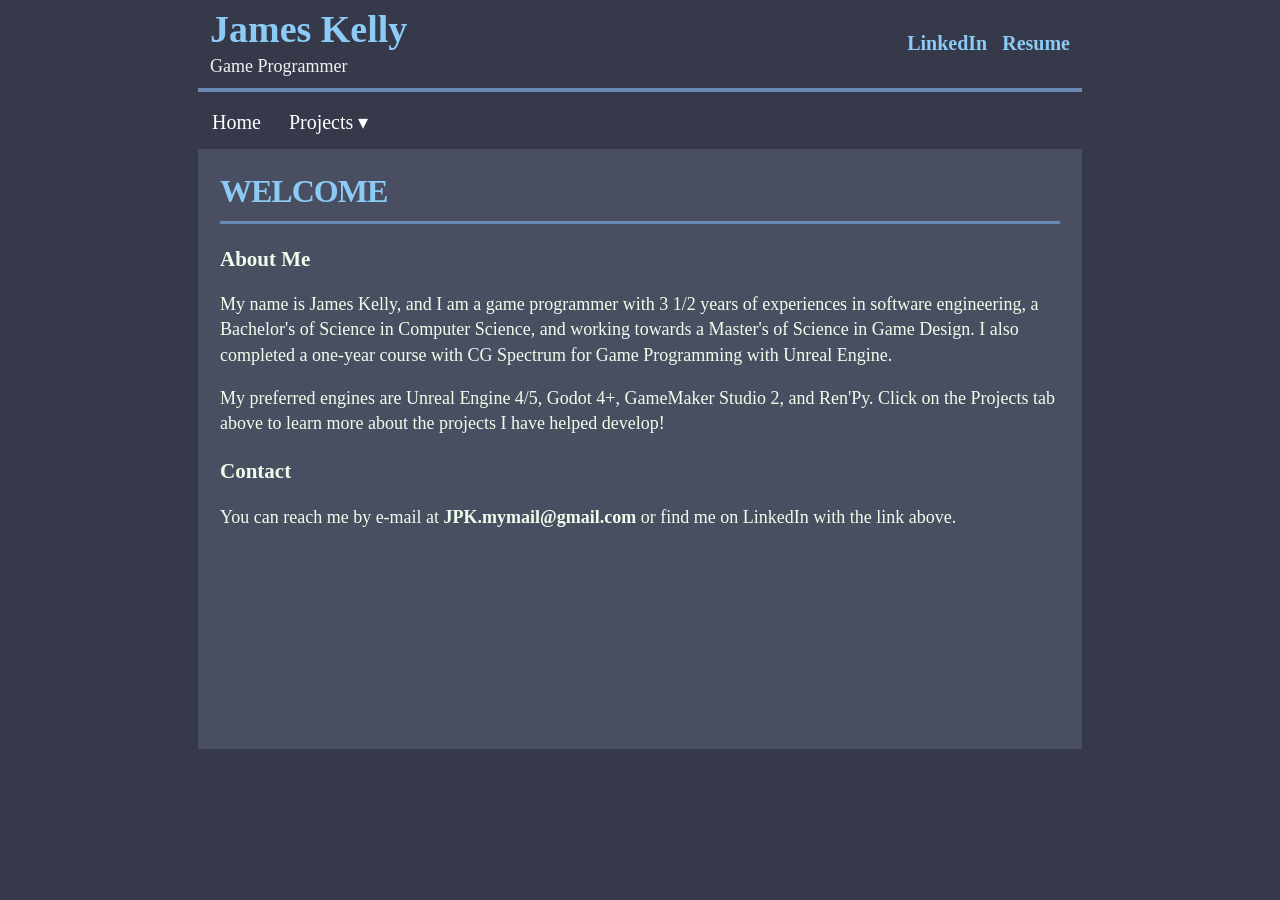
<file: index.html>
<!DOCTYPE html>
<html lang="en">
<head>
  <meta charset="UTF-8">
  <meta name="viewport" content="width=device-width, initial-scale=1.0">
  <title>James Kelly</title>

  <link rel="stylesheet" href="style.css">
</head>

<body>
  <div class="container">

    <header class="header">
      <div class="logo">
        <h1>James Kelly</h1>
        <p>Game Programmer</p>
      </div>

      <div class="social-links">
        <a href="https://www.linkedin.com/in/james-kelly-3b3891150/"
          target="_blank"
          aria-label="LinkedIn">LinkedIn</a>
        <a href="jkelly_resume.pdf"
          target="_blank"
          aria-label="Download resume">Resume</a>
      </div>
    </header>

    <nav aria-label="Main navigation">
      <a href="index.html">
        Home
      </a>
      <div class="dropdown">
        <a href="projects.html" class="dropdown-toggle">
          Projects <span aria-hidden="true">▾</span>
        </a>

        <div class="dropdown-content">
          <a href="projects.html#LOTL">Library on the Lake</a>
          <a href="projects.html#TNT">Trick nor Treat</a>
          <a href="projects.html#GLS">Gamified Learning System</a>
        </div>
      </div>
      
    </nav>
    
    <main id="about">

      <section id="about">
        <section id="about">
        <h2 class="project-title">
          Welcome
        </h2>
        <h3></h3>
        <h3 class="project-description">
          About Me
        </h3>
        <p>
          My name is James Kelly, and I am a game programmer with 3 1/2 years of experiences in software engineering, a Bachelor's of Science in Computer Science, and working towards a Master's of Science in Game Design. I also completed a one-year course with CG Spectrum for Game Programming with Unreal Engine.
        </p>
        <p>
          My preferred engines are Unreal Engine 4/5,  Godot 4+, GameMaker Studio 2, and Ren'Py. Click on the Projects tab above to learn more about the projects I have helped develop!
        </p>
        <h3></h3>
        <h3 class="project-description">
          Contact
        </h3>
        <p>
          You can reach me by e-mail at <b>JPK.mymail@gmail.com</b> or find me on LinkedIn with the link above.
        </p>

      </section>
    </main>

  </div>
</body>
</html>
</file>
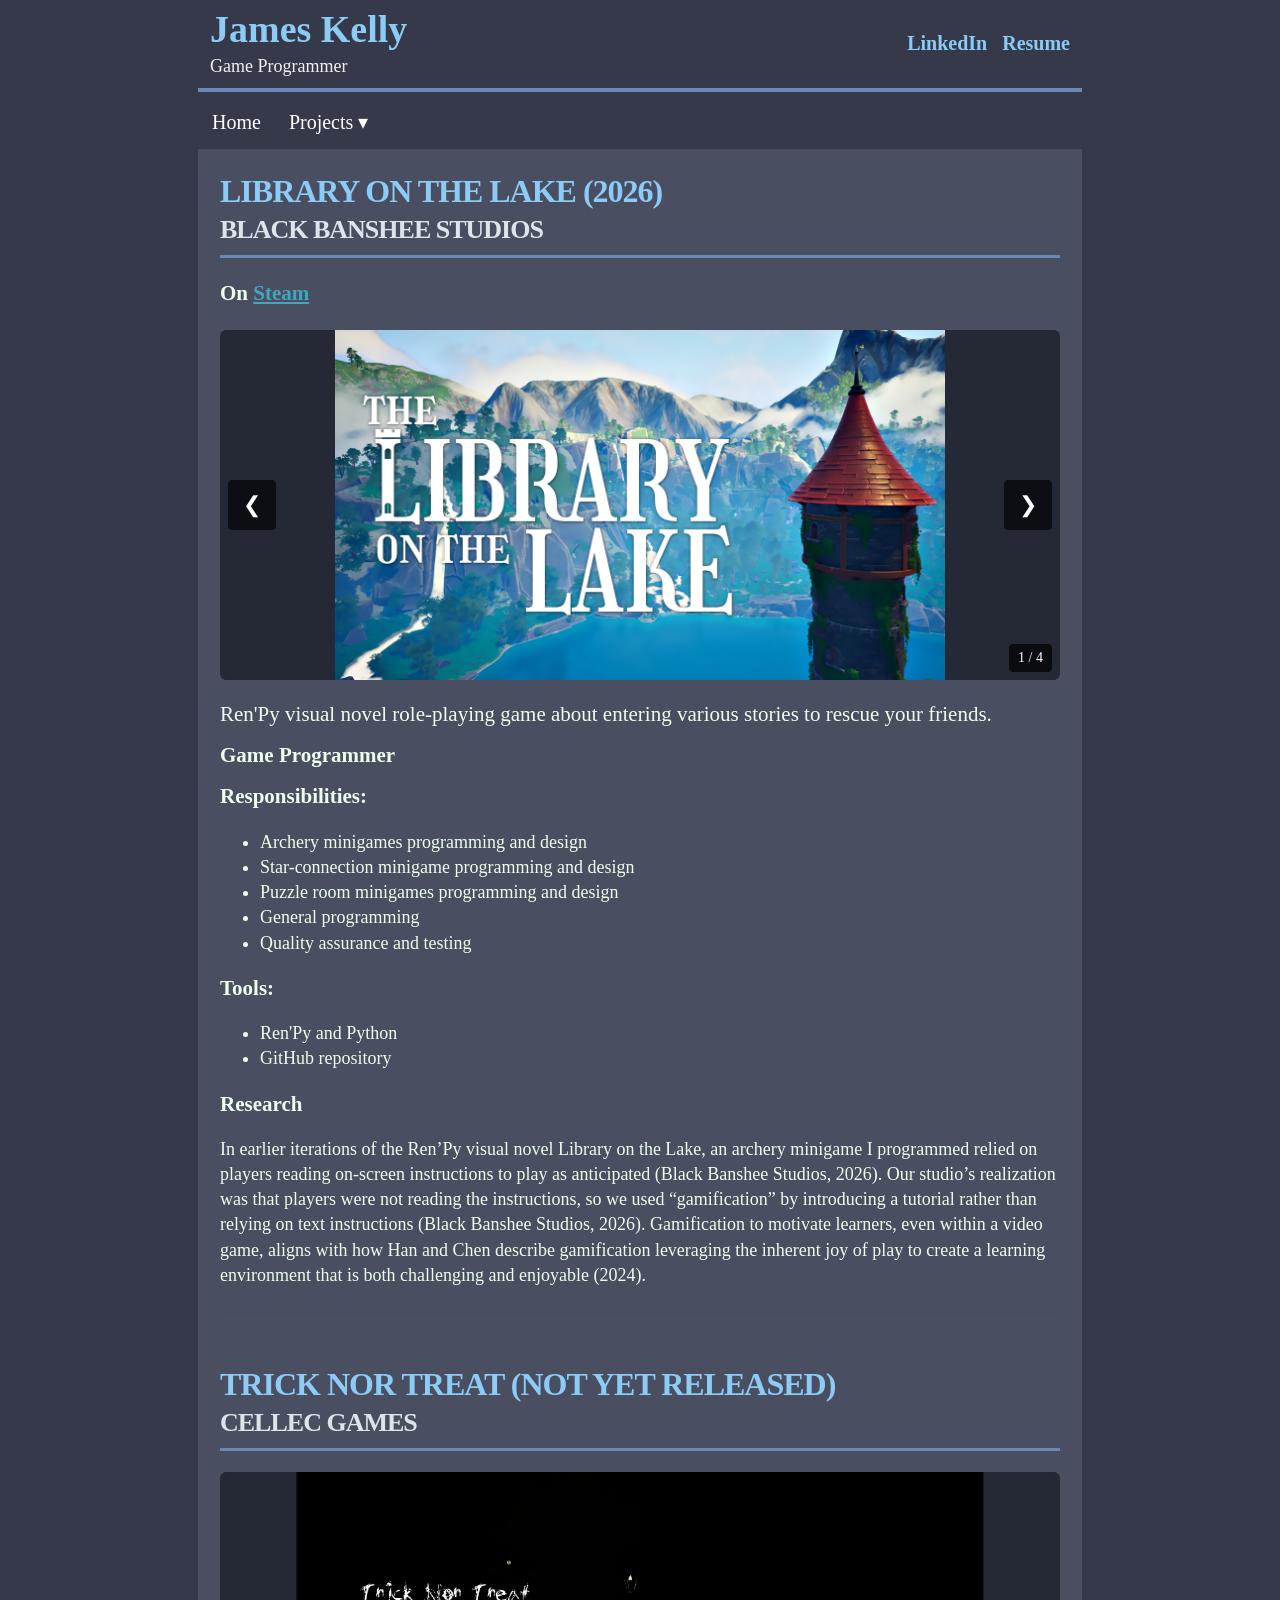
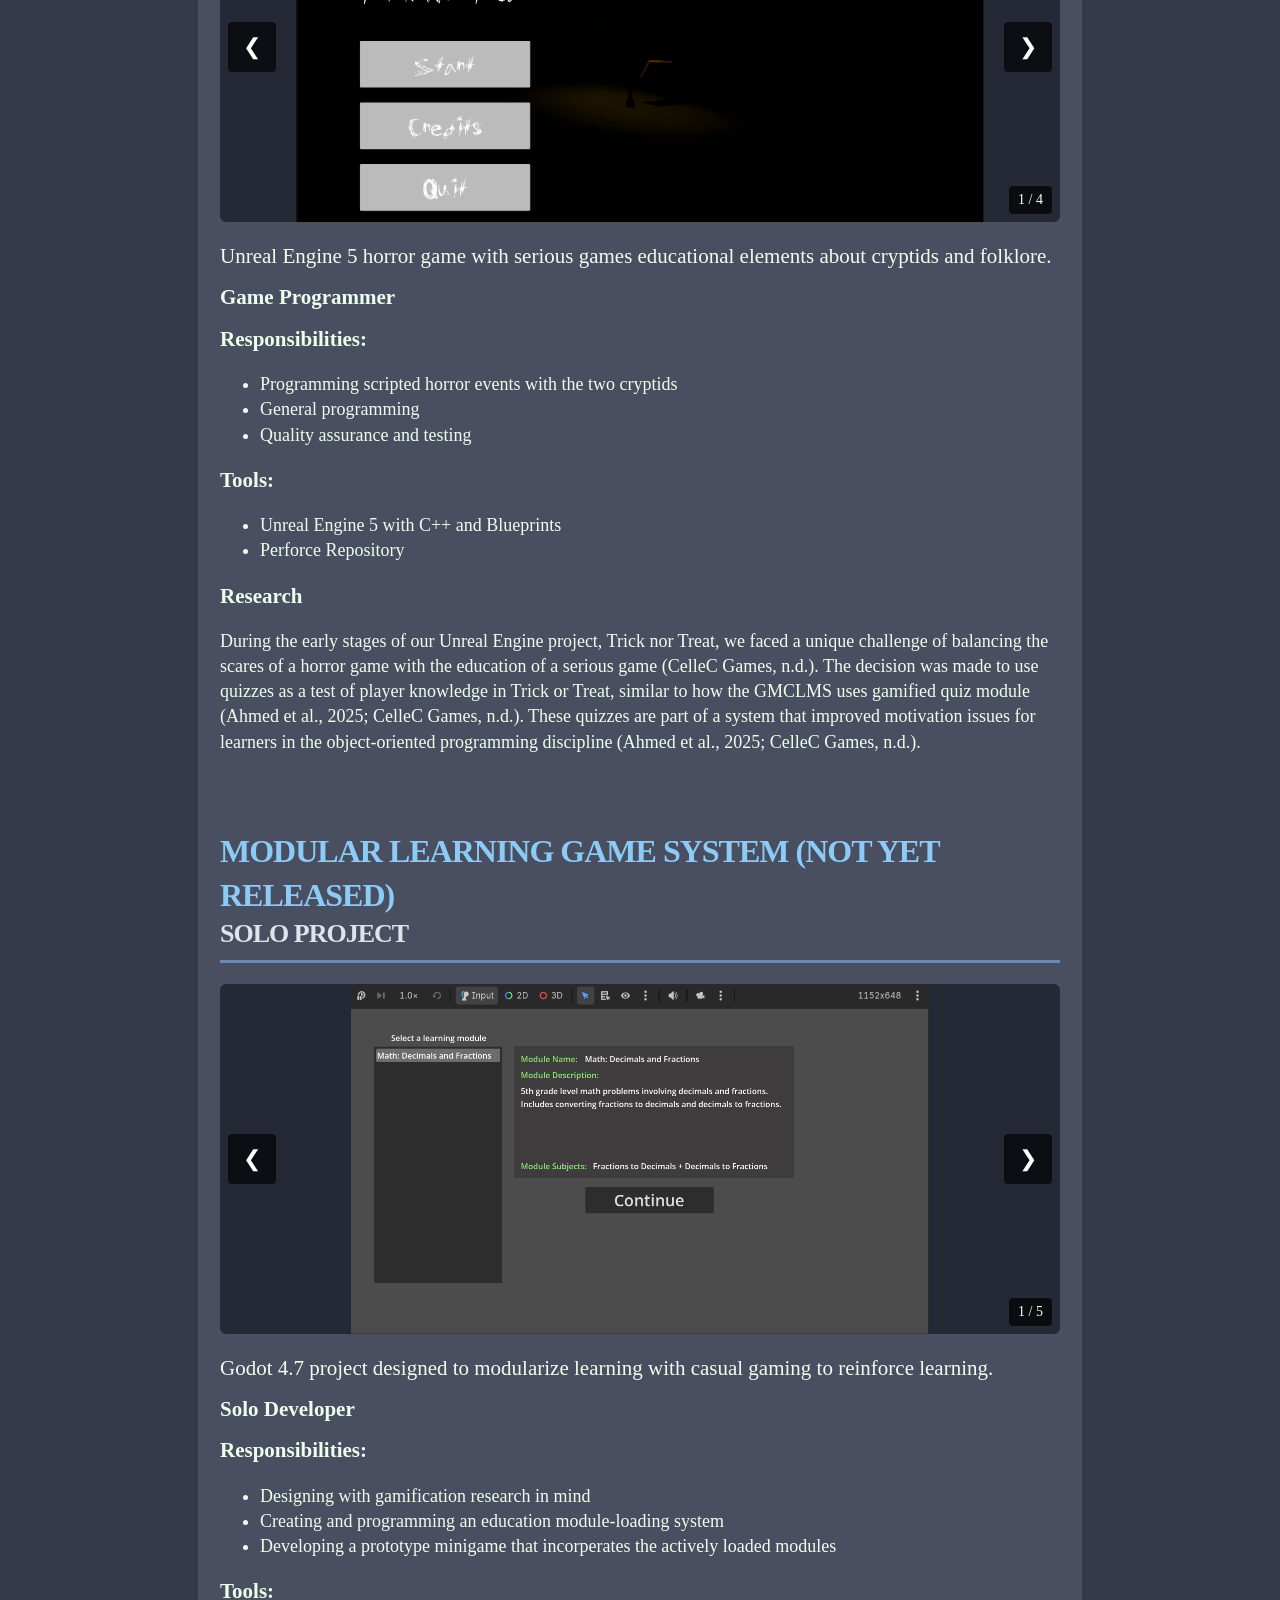
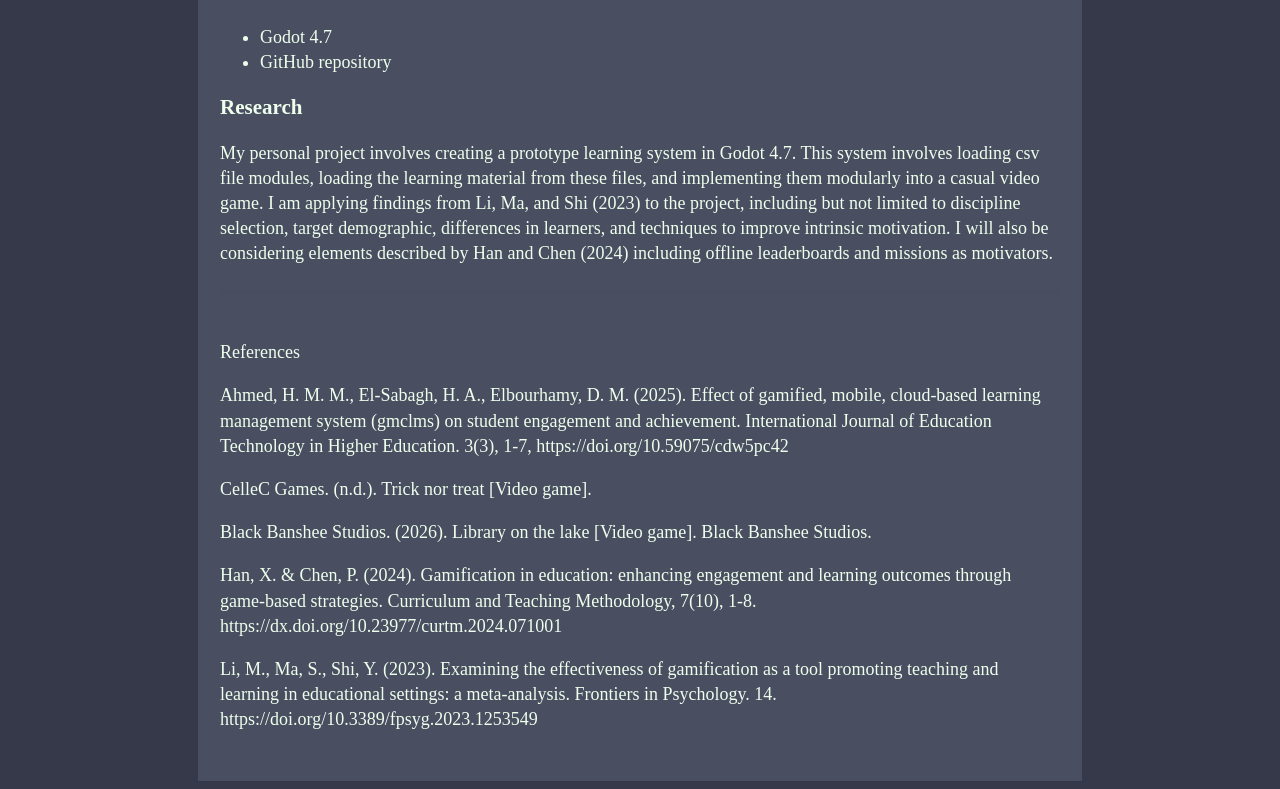
<file: projects.html>
<!DOCTYPE html>
<html lang="en">
<head>
  <meta charset="UTF-8">
  <meta name="viewport" content="width=device-width, initial-scale=1.0">
  <title>James Kelly</title>

  <link rel="stylesheet" href="style.css">
</head>

<body>
  <div class="container">

    <header class="header">
      <div class="logo">
        <h1>James Kelly</h1>
        <p>Game Programmer</p>
      </div>

      <div class="social-links">
        <a href="https://www.linkedin.com/in/james-kelly-3b3891150/"
          target="_blank"
          aria-label="LinkedIn">LinkedIn</a>
        <a href="jkelly_resume.pdf"
          target="_blank"
          aria-label="Download resume">Resume</a>
      </div>
    </header>

    <nav aria-label="Main navigation">
      <a href="index.html">
        Home
      </a>
      <div class="dropdown">
        <a href="projects.html" class="dropdown-toggle">
          Projects <span aria-hidden="true">▾</span>
        </a>

        <div class="dropdown-content">
          <a href="projects.html#LOTL">Library on the Lake</a>
          <a href="projects.html#TNT">Trick nor Treat</a>
          <a href="projects.html#GLS">Gamified Learning System</a>
        </div>
      </div>
      
    </nav>
    
    <main id="projects">
      
      <section id="LOTL">
        <h2 class="project-title">
          Library on the Lake (2026)
          <span class="project-subtitle">Black Banshee Studios</span>
        </h2>
        <h3 class="project-description">
          <p>On <a href="https://store.steampowered.com/app/4747380/The_Library_on_the_Lake/" 
            target="_blank"
            style="color: #42a6bf;">Steam</a></p>
        </h3>

        <div class="slideshow"
          data-slideshow
          data-images='["images/lotl-1.png","images/lotl-2.png","images/lotl-3.png", "images/lotl-4.png"]'>
          
          <button class="slide-arrow prev"
                  type="button"
                  aria-label="Previous image">
            &#10094;
          </button>

          <img
            class="slide-image"
            src="images/lotl-1.png"
            alt="Trick nor Treat gameplay screenshot"
          >

          <button class="slide-arrow next"
                  type="button"
                  aria-label="Next image">
            &#10095;
          </button>

          <div class="slide-counter" aria-live="polite">
            1 / 3
          </div>
        </div>

        <p class="project-description">
          Ren'Py visual novel role-playing game about entering various stories to rescue your friends.
        </p>

        <p class="project-description">
          <b>
            Game Programmer
          </b>
          
        </p>

        <p class="project-description">
          <b>
            Responsibilities:
          </b>
          <ul>
            <li>Archery minigames programming and design</li>
            <li>Star-connection minigame programming and design</li>
            <li>Puzzle room minigames programming and design</li>
            <li>General programming</li>
            <li>Quality assurance and testing</li>
          </ul>
        </p>

        <p class="project-description">
          <b>
            Tools:
          </b>
          <ul>
            <li>Ren'Py and Python</li>
            <li>GitHub repository</li>
          </ul>
        </p>
        
        <p class="project-description">
          <b>
            Research
          </b>
        </p>

        <p>
          In earlier iterations of the Ren’Py visual novel Library on the Lake, an archery minigame I programmed relied on players reading on-screen instructions to play as anticipated (Black Banshee Studios, 2026). Our studio’s realization was that players were not reading the instructions, so we used “gamification” by introducing a tutorial rather than relying on text instructions (Black Banshee Studios, 2026). Gamification to motivate learners, even within a video game, aligns with how Han and Chen describe gamification leveraging the inherent joy of play to create a learning environment that is both challenging and enjoyable (2024).
        </p>
        
      </section>
      
      <h2 class="project-gap">
      </h2>

      <section id="TNT">
        <h2 class="project-title">
          Trick nor Treat (Not yet released)
          <span class="project-subtitle">CelleC Games</span>
        </h2>

        <div class="slideshow"
          data-slideshow
          data-images='["images/tnt-1.png","images/tnt-2.png","images/tnt-3.png", "images/tnt-4.png"]'>
          
          <button class="slide-arrow prev"
                  type="button"
                  aria-label="Previous image">
            &#10094;
          </button>

          <img
            class="slide-image"
            src="images/tnt-1.png"
            alt="Library on the Lake gameplay screenshot"
          >

          <button class="slide-arrow next"
                  type="button"
                  aria-label="Next image">
            &#10095;
          </button>

          <div class="slide-counter" aria-live="polite">
            1 / 3
          </div>
        </div>

        <p class="project-description">
          Unreal Engine 5 horror game with serious games educational elements about cryptids and folklore.
        </p>

        <p class="project-description">
          <b>
            Game Programmer
          </b>
          
        </p>

        <p class="project-description">
          <b>
            Responsibilities:
          </b>
          <ul>
            <li>Programming scripted horror events with the two cryptids</li>
            <li>General programming</li>
            <li>Quality assurance and testing</li>
          </ul>
        </p>

        <p class="project-description">
          <b>
            Tools:
          </b>
          <ul>
            <li>Unreal Engine 5 with C++ and Blueprints</li>
            <li>Perforce Repository</li>
          </ul>
        </p>
        
        <p class="project-description">
          <b>
            Research
          </b>
        </p>
        
        <p>
          During the early stages of our Unreal Engine project, Trick nor Treat, we faced a unique challenge of balancing the scares of a horror game with the education of a serious game (CelleC Games, n.d.). The decision was made to use quizzes as a test of player knowledge in Trick or Treat, similar to how the GMCLMS uses gamified quiz module (Ahmed et al., 2025; CelleC Games, n.d.). These quizzes are part of a system that improved motivation issues for learners in the object-oriented programming discipline (Ahmed et al., 2025; CelleC Games, n.d.).
        </p>
        
      </section>

      </section>
      
      <h2 class="project-gap">
      </h2>

      <section id="GLS">
        <h2 class="project-title">
          Modular Learning Game System (Not yet released)
          <span class="project-subtitle">Solo Project</span>
        </h2>

        <div class="slideshow"
          data-slideshow
          data-images='["images/gls-1.png","images/gls-2.png","images/gls-4.png", "images/gls-3.png", "images/gls-5.png"]'>
          
          <button class="slide-arrow prev"
                  type="button"
                  aria-label="Previous image">
            &#10094;
          </button>

          <img
            class="slide-image"
            src="images/gls-1.png"
            alt="Library on the Lake gameplay screenshot"
          >

          <button class="slide-arrow next"
                  type="button"
                  aria-label="Next image">
            &#10095;
          </button>

          <div class="slide-counter" aria-live="polite">
            1 / 3
          </div>
        </div>

        <p class="project-description">
          Godot 4.7 project designed to modularize learning with casual gaming to reinforce learning.
        </p>

        <p class="project-description">
          <b>
            Solo Developer
          </b>
          
        </p>
        
        <p class="project-description">
          <b>
            Responsibilities:
          </b>
          <ul>
            <li>Designing with gamification research in mind</li>
            <li>Creating and programming an education module-loading system</li>
            <li>Developing a prototype minigame that incorperates the actively loaded modules</li>
          </ul>
        </p>

        <p class="project-description">
          <b>
            Tools:
          </b>
          <ul>
            <li>Godot 4.7</li>
            <li>GitHub repository</li>
          </ul>
        </p>
        
        <p class="project-description">
          <b>
            Research
          </b>
        </p>

        <p>
          My personal project involves creating a prototype learning system in Godot 4.7. This system involves loading csv file modules, loading the learning material from these files, and implementing them modularly into a casual video game. I am applying findings from Li, Ma, and Shi (2023) to the project, including but not limited to discipline selection, target demographic, differences in learners, and techniques to improve intrinsic motivation. I will also be considering elements described by Han and Chen (2024) including offline leaderboards and missions as motivators.

        </p>
        
      </section>

      </section>

      </section>
      
      <h2 class="project-gap">
      </h2>

      <div>
        References
        </p>
        <p>
          Ahmed, H. M. M., El-Sabagh, H. A., Elbourhamy, D. M. (2025). Effect of gamified, mobile, cloud-based learning management system (gmclms) on student engagement and achievement. International Journal of Education Technology in Higher Education. 3(3), 1-7, https://doi.org/10.59075/cdw5pc42

        </p>
        <p>
          CelleC Games. (n.d.). Trick nor treat [Video game].
        </p>
        <p>
          Black Banshee Studios. (2026). Library on the lake [Video game]. Black Banshee Studios.
        </p>
        <p>
          Han, X. & Chen, P. (2024). Gamification in education: enhancing engagement and learning outcomes through game-based strategies. Curriculum and Teaching Methodology, 7(10), 1-8. https://dx.doi.org/10.23977/curtm.2024.071001
        </p>
        <p>
          Li, M., Ma, S., Shi, Y. (2023). Examining the effectiveness of gamification as a tool promoting teaching and learning in educational settings: a meta-analysis. Frontiers in Psychology. 14. https://doi.org/10.3389/fpsyg.2023.1253549
        </p>

      </div>

    </main>

  </div>


<script src="slideshow.js"></script>
</body>
</html>
</file>
<file: style.css>
* {
      box-sizing: border-box;
    }

    body {
      margin: 16;
      background: #353949;
      color: #EDFFEC;
      font-family: serif, sans-serif;
      font-size: 18px;
      line-height: 1.4;
    }

    .container {
      width: 100%;
      max-width: 904px;
      margin: 0 auto;
      padding: 0 10px;
    }

    .header {
      min-height: 83px;
      padding: 0 12px 9px;
      border-bottom: 4px solid #6a88b4;
      display: flex;
      align-items: center;
      justify-content: space-between;
      gap: 15px;
    }

    .logo h1 {
      margin: 0;
      color: #8bcbf5;
      font-size: 38px;
      line-height: 1.15;
    }

    .logo p {
      margin: 2px 0 0;
      color: #f2f2f2;
      font-size: 18px;
    }

    .social-links {
      display: flex;
      align-items: center;
      gap: 15px;
    }

    .social-links a {
      color: #8bcbf5;
      text-decoration: none;
      font-size: 20px;
      font-weight: bold;
    }

    .social-links a:hover {
      color: #ffffff;
    }

    nav {
      display: flex;
      flex-wrap: wrap;
      gap: 28px;
      padding: 16px 14px 13px;
    }

    nav a {
      color: #ffffff;
      text-decoration: none;
      font-size: 20px;
    }

    nav a:hover {
      color: #61E786;
    }

    main {
      background: #494e61;
      padding: 20px 22px 30px;
      min-height: 600px;
    }

    .project-title {
      margin: 0;
      padding-bottom: 7px;
      border-bottom: 3px solid #6a88b4;
      color: #8bcbf5;
      font-size: 32px;
      font-weight: 900;
      letter-spacing: -1px;
      text-transform: uppercase;
    }

    .project-gap {
        padding-top: 12px;
        padding-bottom: 12px;
        border-top: 5px solid #494e5e;
    }

    .project-subtitle {
      display: block;
      color: #dce5e9;
      margin-top: -2px;
      margin-left: 0px;
      font-size: 26px;
    }

    .project-image {
      display: block;
      width: 70%;
      max-width: 600px;
      height: auto;
      margin: 21px 0 20px;
    }

    .project-description {
      margin: 0 0 12px;
      font-size: 21px;
    }

    .project-list {
      padding-left: 35px;
      margin-top: 14px;
    }

    .project-list li {
      padding-left: 0;
    }

    .project-description strong {
      color: #d2d2d7;
    }

    @media (max-width: 600px) {
      .header {
        align-items: flex-start;
        flex-direction: column;
        padding-top: 12px;
      }

      .logo h1 {
        font-size: 31px;
      }

      nav {
        gap: 12px 20px;
        padding: 15px 10px;
      }

      main {
        padding: 18px 14px;
      }

      .project-image {
        width: 100%;
      }

      .project-title {
        font-size: 23px;
      }
    }

    .dropdown {
      position: relative;
    }

    .dropdown-toggle {
      display: inline-block;
    }

    .dropdown-content {
      display: none;
      position: absolute;
      top: 100%;
      left: 0;
      min-width: 220px;
      background: #353949;
      border: 1px solid #6a88b4;
      border-radius: 4px;
      box-shadow: 0 6px 12px rgba(0, 0, 0, 0.3);
      z-index: 1000;
    }

    .dropdown-content a {
      display: block;
      padding: 10px 14px;
      font-size: 20px;
      white-space: nowrap;
    }

    .dropdown:hover .dropdown-content,
    .dropdown:focus-within .dropdown-content {
      display: block;
    }

    .dropdown-content a:hover,
    .dropdown-content a:focus {
      background: #494e61;
      color: #61E786;
      outline-offset: -2px;
    }

    .slideshow {
      position: relative;
      width: 100%;
      max-width: 900px;
      margin: 21px 0 20px;
      background: #252936;
      overflow: hidden;
      border-radius: 6px;
    }

    .slide-image {
      display: block;
      width: 100%;
      height: 350px;
      object-fit: contain;
    }

    .slide-arrow {
      position: absolute;
      top: 50%;
      transform: translateY(-50%);
      z-index: 2;
      border: none;
      border-radius: 4px;
      padding: 12px 15px;
      background: rgba(0, 0, 0, 0.65);
      color: white;
      font-size: 22px;
      cursor: pointer;
    }

    .slide-arrow:hover,
    .slide-arrow:focus-visible {
      background: #6a88b4;
      color: white;
    }

    .slide-arrow.prev {
      left: 8px;
    }

    .slide-arrow.next {
      right: 8px;
    }

    .slide-counter {
      position: absolute;
      bottom: 8px;
      right: 8px;
      padding: 4px 9px;
      border-radius: 4px;
      background: rgba(0, 0, 0, 0.7);
      color: white;
      font-size: 14px;
    }

    @media (max-width: 600px) {
      .slideshow {
        width: 100%;
      }

      .slide-image {
        height: 250px;
      }
    }
</file>
